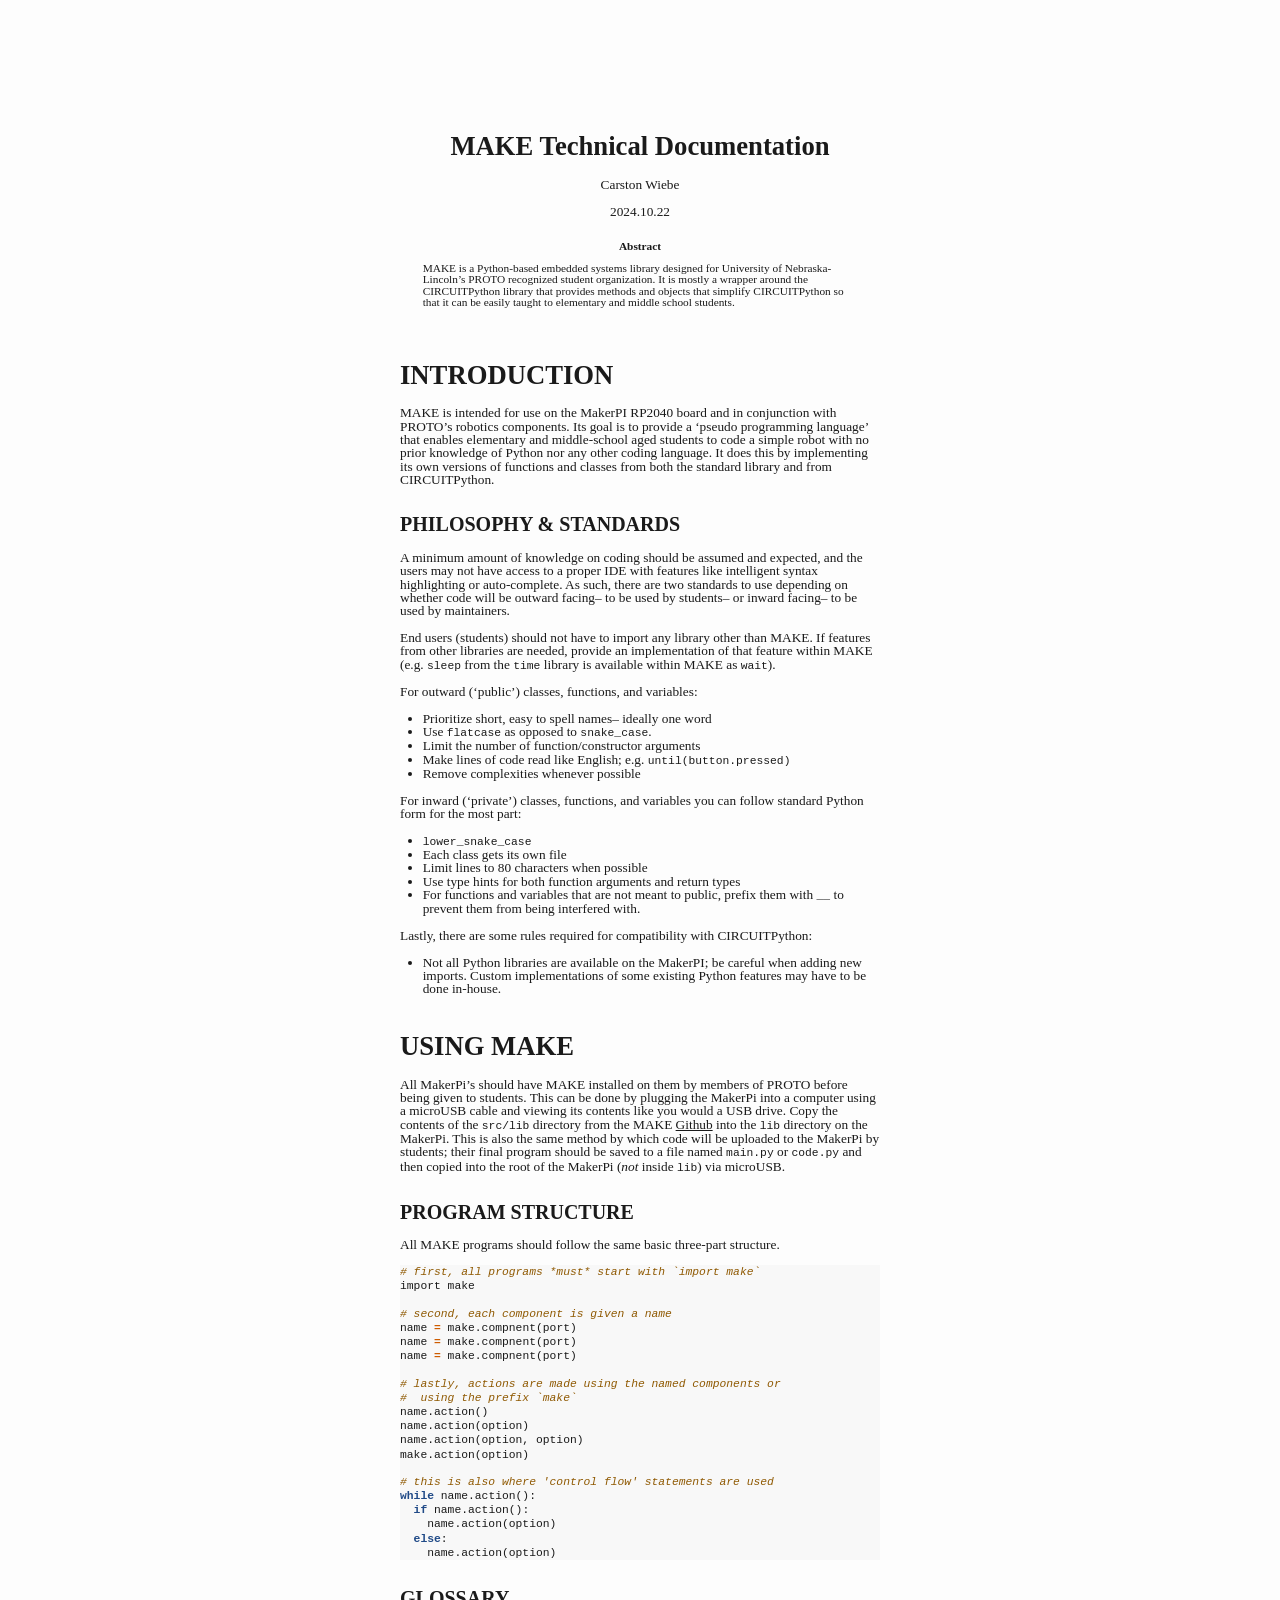
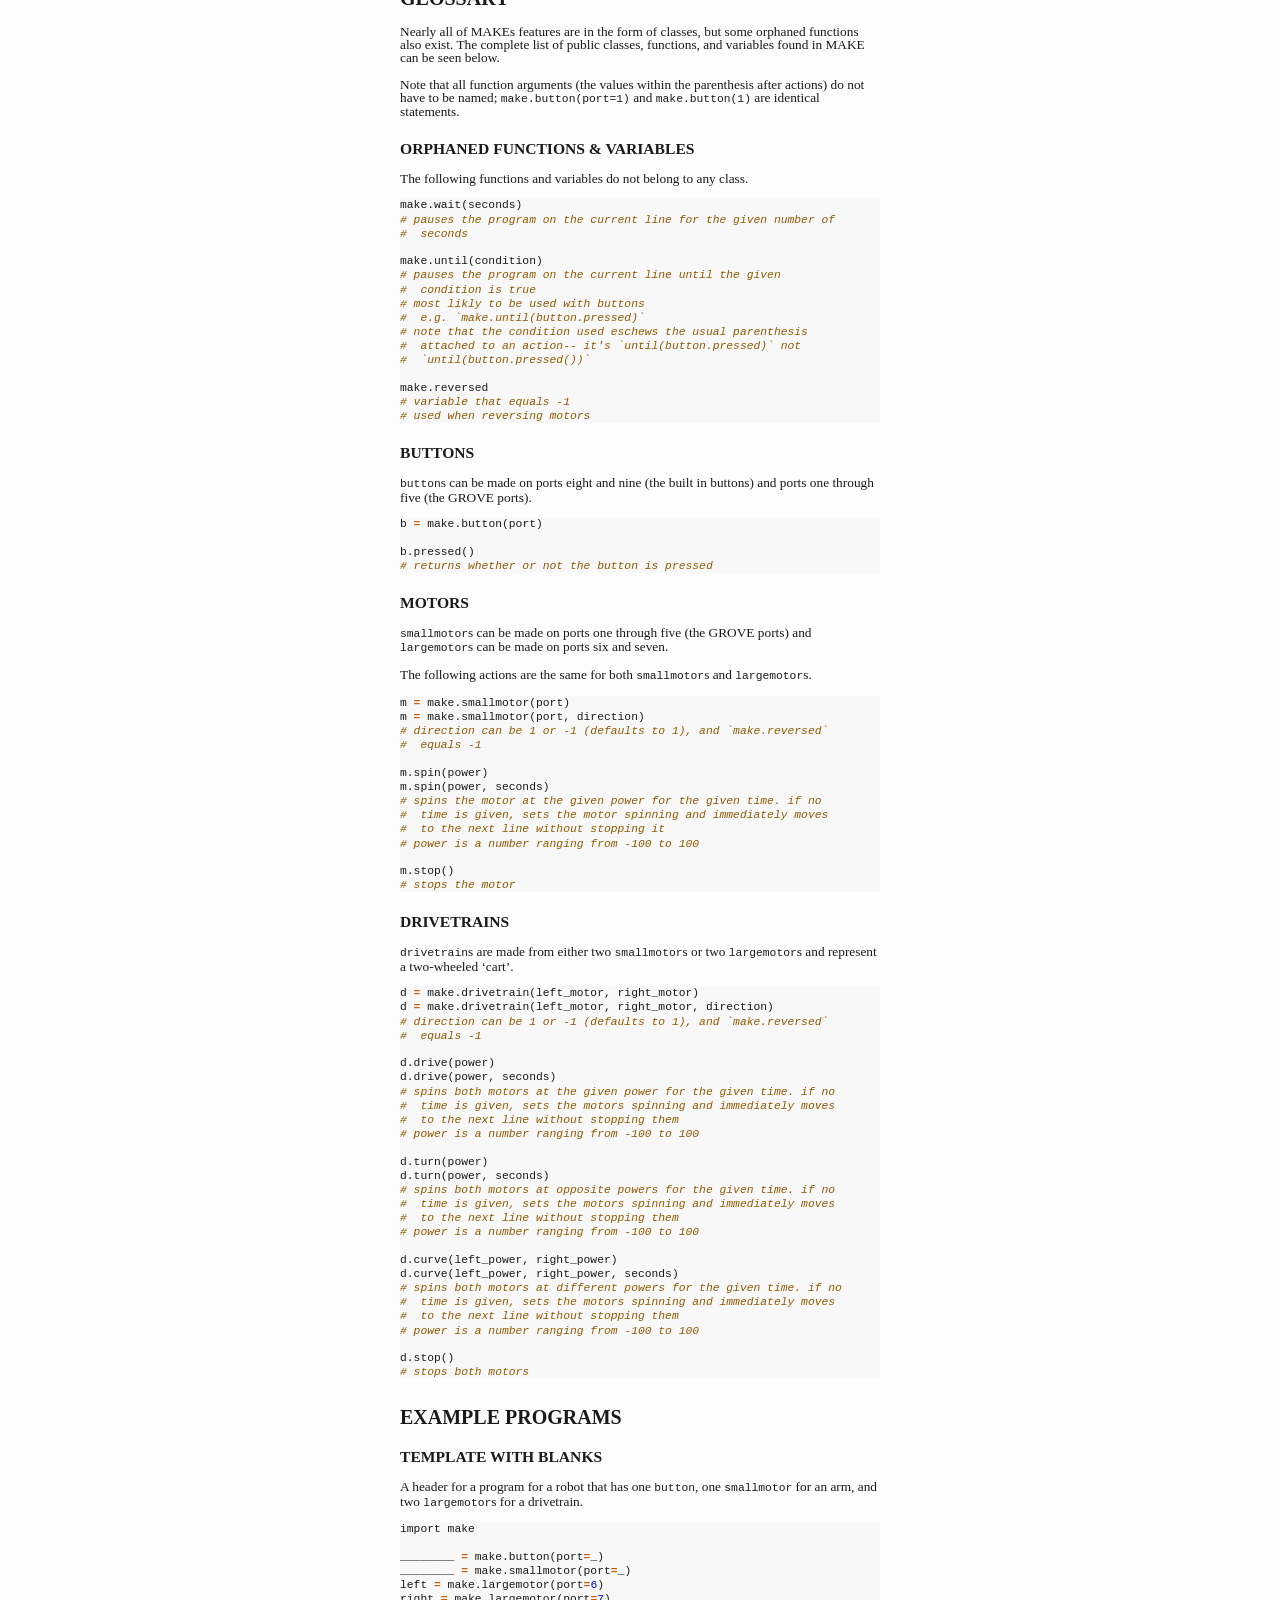
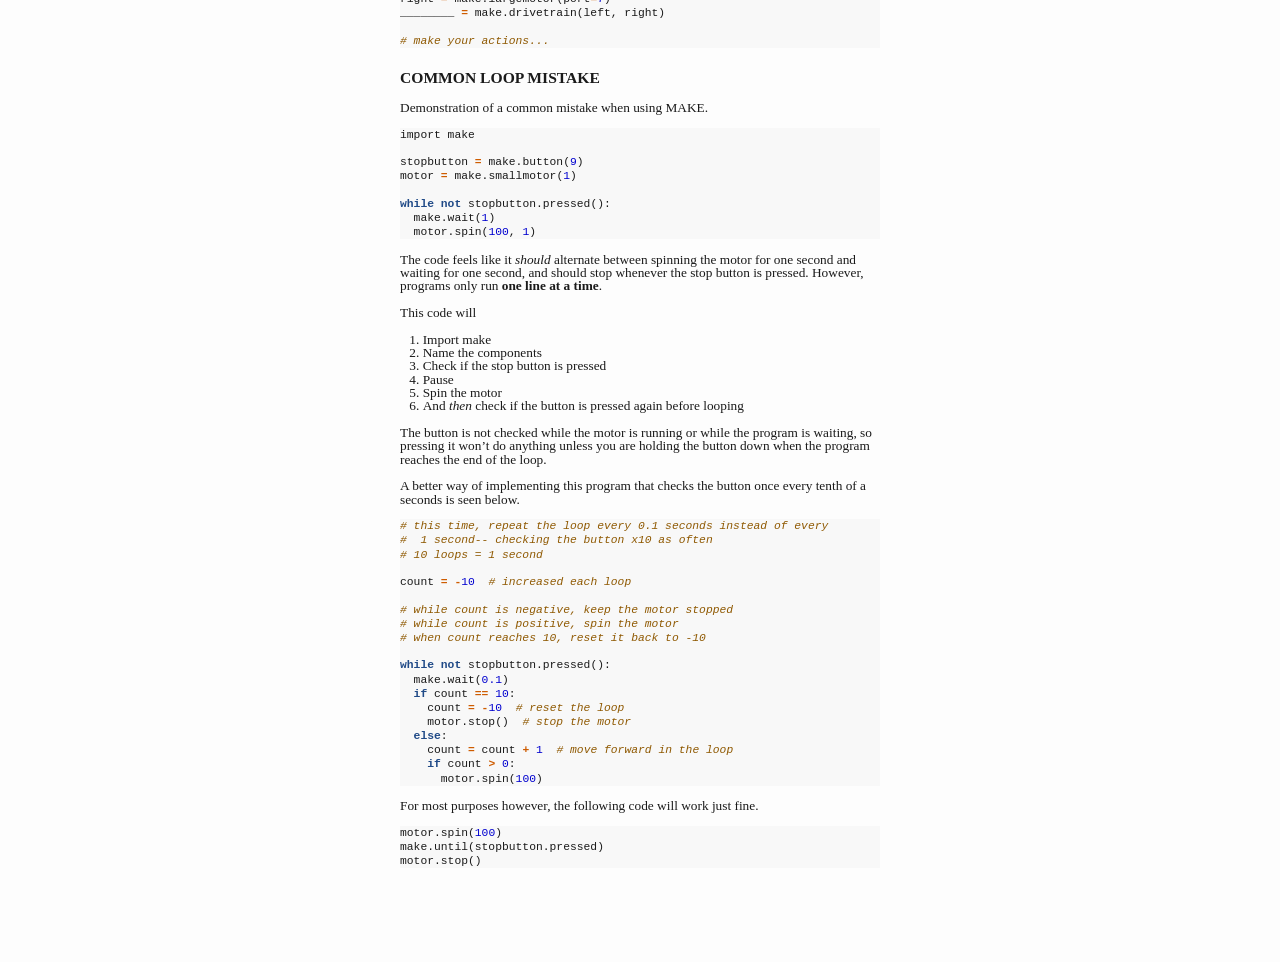
<file: doc/techdoc/techdoc.md.html>
<!DOCTYPE html>
<html xmlns="http://www.w3.org/1999/xhtml" lang="" xml:lang="">
<head>
  <meta charset="utf-8" />
  <meta name="generator" content="pandoc" />
  <meta name="viewport" content="width=device-width, initial-scale=1.0, user-scalable=yes" />
  <meta name="author" content="Carston Wiebe" />
  <title>MAKE Technical Documentation</title>
  <style>
    html {
      line-height: 1;
      font-family: Georgia, serif;
      font-size: 10pt;
      color: #1a1a1a;
      background-color: #fdfdfd;
    }
    body {
      margin: 0 auto;
      max-width: 36em;
      padding-left: 1in;
      padding-right: 1in;
      padding-top: 1in;
      padding-bottom: 1in;
      hyphens: auto;
      overflow-wrap: break-word;
      text-rendering: optimizeLegibility;
      font-kerning: normal;
    }
    @media (max-width: 600px) {
      body {
        font-size: 0.9em;
        padding: 1em;
      }
      h1 {
        font-size: 1.8em;
      }
    }
    @media print {
      body {
        background-color: transparent;
        color: black;
        font-size: 12pt;
      }
      p, h2, h3 {
        orphans: 3;
        widows: 3;
      }
      h2, h3, h4 {
        page-break-after: avoid;
      }
    }
    p {
      margin: 1em 0;
    }
    a {
      color: #1a1a1a;
    }
    a:visited {
      color: #1a1a1a;
    }
    img {
      max-width: 100%;
    }
    h1, h2, h3, h4, h5, h6 {
      margin-top: 1.4em;
    }
    h5, h6 {
      font-size: 1em;
      font-style: italic;
    }
    h6 {
      font-weight: normal;
    }
    ol, ul {
      padding-left: 1.7em;
      margin-top: 1em;
    }
    li > ol, li > ul {
      margin-top: 0;
    }
    blockquote {
      margin: 1em 0 1em 1.7em;
      padding-left: 1em;
      border-left: 2px solid #e6e6e6;
      color: #606060;
    }
    div.abstract {
      margin: 2em 2em 2em 2em;
      text-align: left;
      font-size: 85%;
    }
    div.abstract-title {
      font-weight: bold;
      text-align: center;
      padding: 0;
      margin-bottom: 0.5em;
    }
    code {
      font-family: Menlo, Monaco, 'Lucida Console', Consolas, monospace;
      font-size: 85%;
      margin: 0;
    }
    pre {
      margin: 1em 0;
      overflow: auto;
    }
    pre code {
      padding: 0;
      overflow: visible;
      overflow-wrap: normal;
    }
    .sourceCode {
     background-color: transparent;
     overflow: visible;
    }
    hr {
      background-color: #1a1a1a;
      border: none;
      height: 1px;
      margin: 1em 0;
    }
    table {
      margin: 1em 0;
      border-collapse: collapse;
      width: 100%;
      overflow-x: auto;
      display: block;
      font-variant-numeric: lining-nums tabular-nums;
    }
    table caption {
      margin-bottom: 0.75em;
    }
    tbody {
      margin-top: 0.5em;
      border-top: 1px solid #1a1a1a;
      border-bottom: 1px solid #1a1a1a;
    }
    th {
      border-top: 1px solid #1a1a1a;
      padding: 0.25em 0.5em 0.25em 0.5em;
    }
    td {
      padding: 0.125em 0.5em 0.25em 0.5em;
    }
    header {
      margin-bottom: 4em;
      text-align: center;
    }
    #TOC li {
      list-style: none;
    }
    #TOC ul {
      padding-left: 1.3em;
    }
    #TOC > ul {
      padding-left: 0;
    }
    #TOC a:not(:hover) {
      text-decoration: none;
    }
    code{white-space: pre-wrap;}
    span.smallcaps{font-variant: small-caps;}
    span.underline{text-decoration: underline;}
    div.column{display: inline-block; vertical-align: top; width: 50%;}
    div.hanging-indent{margin-left: 1.5em; text-indent: -1.5em;}
    ul.task-list{list-style: none;}
    pre > code.sourceCode { white-space: pre; position: relative; }
    pre > code.sourceCode > span { display: inline-block; line-height: 1.25; }
    pre > code.sourceCode > span:empty { height: 1.2em; }
    .sourceCode { overflow: visible; }
    code.sourceCode > span { color: inherit; text-decoration: inherit; }
    div.sourceCode { margin: 1em 0; }
    pre.sourceCode { margin: 0; }
    @media screen {
    div.sourceCode { overflow: auto; }
    }
    @media print {
    pre > code.sourceCode { white-space: pre-wrap; }
    pre > code.sourceCode > span { text-indent: -5em; padding-left: 5em; }
    }
    pre.numberSource code
      { counter-reset: source-line 0; }
    pre.numberSource code > span
      { position: relative; left: -4em; counter-increment: source-line; }
    pre.numberSource code > span > a:first-child::before
      { content: counter(source-line);
        position: relative; left: -1em; text-align: right; vertical-align: baseline;
        border: none; display: inline-block;
        -webkit-touch-callout: none; -webkit-user-select: none;
        -khtml-user-select: none; -moz-user-select: none;
        -ms-user-select: none; user-select: none;
        padding: 0 4px; width: 4em;
        color: #aaaaaa;
      }
    pre.numberSource { margin-left: 3em; border-left: 1px solid #aaaaaa;  padding-left: 4px; }
    div.sourceCode
      {  background-color: #f8f8f8; }
    @media screen {
    pre > code.sourceCode > span > a:first-child::before { text-decoration: underline; }
    }
    code span.al { color: #ef2929; } /* Alert */
    code span.an { color: #8f5902; font-weight: bold; font-style: italic; } /* Annotation */
    code span.at { color: #c4a000; } /* Attribute */
    code span.bn { color: #0000cf; } /* BaseN */
    code span.cf { color: #204a87; font-weight: bold; } /* ControlFlow */
    code span.ch { color: #4e9a06; } /* Char */
    code span.cn { color: #000000; } /* Constant */
    code span.co { color: #8f5902; font-style: italic; } /* Comment */
    code span.cv { color: #8f5902; font-weight: bold; font-style: italic; } /* CommentVar */
    code span.do { color: #8f5902; font-weight: bold; font-style: italic; } /* Documentation */
    code span.dt { color: #204a87; } /* DataType */
    code span.dv { color: #0000cf; } /* DecVal */
    code span.er { color: #a40000; font-weight: bold; } /* Error */
    code span.ex { } /* Extension */
    code span.fl { color: #0000cf; } /* Float */
    code span.fu { color: #000000; } /* Function */
    code span.im { } /* Import */
    code span.in { color: #8f5902; font-weight: bold; font-style: italic; } /* Information */
    code span.kw { color: #204a87; font-weight: bold; } /* Keyword */
    code span.op { color: #ce5c00; font-weight: bold; } /* Operator */
    code span.ot { color: #8f5902; } /* Other */
    code span.pp { color: #8f5902; font-style: italic; } /* Preprocessor */
    code span.sc { color: #000000; } /* SpecialChar */
    code span.ss { color: #4e9a06; } /* SpecialString */
    code span.st { color: #4e9a06; } /* String */
    code span.va { color: #000000; } /* Variable */
    code span.vs { color: #4e9a06; } /* VerbatimString */
    code span.wa { color: #8f5902; font-weight: bold; font-style: italic; } /* Warning */
    .display.math{display: block; text-align: center; margin: 0.5rem auto;}
  </style>
</head>
<body>
<header id="title-block-header">
<h1 class="title">MAKE Technical Documentation</h1>
<p class="author">Carston Wiebe</p>
<p class="date">2024.10.22</p>
<div class="abstract">
<div class="abstract-title">Abstract</div>
<p>MAKE is a Python-based embedded systems library designed for
University of Nebraska-Lincoln’s PROTO recognized student organization.
It is mostly a wrapper around the CIRCUITPython library that provides
methods and objects that simplify CIRCUITPython so that it can be easily
taught to elementary and middle school students.</p>
</div>
</header>
<h1 id="introduction">INTRODUCTION</h1>
<p>MAKE is intended for use on the MakerPI RP2040 board and in
conjunction with PROTO’s robotics components. Its goal is to provide a
‘pseudo programming language’ that enables elementary and middle-school
aged students to code a simple robot with no prior knowledge of Python
nor any other coding language. It does this by implementing its own
versions of functions and classes from both the standard library and
from CIRCUITPython.</p>
<h2 id="philosophy-standards">PHILOSOPHY &amp; STANDARDS</h2>
<p>A minimum amount of knowledge on coding should be assumed and
expected, and the users may not have access to a proper IDE with
features like intelligent syntax highlighting or auto-complete. As such,
there are two standards to use depending on whether code will be outward
facing– to be used by students– or inward facing– to be used by
maintainers.</p>
<p>End users (students) should not have to import any library other than
MAKE. If features from other libraries are needed, provide an
implementation of that feature within MAKE (e.g. <code>sleep</code> from
the <code>time</code> library is available within MAKE as
<code>wait</code>).</p>
<p>For outward (‘public’) classes, functions, and variables:</p>
<ul>
<li>Prioritize short, easy to spell names– ideally one word</li>
<li>Use <code>flatcase</code> as opposed to
<code>snake_case</code>.</li>
<li>Limit the number of function/constructor arguments</li>
<li>Make lines of code read like English;
e.g. <code>until(button.pressed)</code></li>
<li>Remove complexities whenever possible</li>
</ul>
<p>For inward (‘private’) classes, functions, and variables you can
follow standard Python form for the most part:</p>
<ul>
<li><code>lower_snake_case</code></li>
<li>Each class gets its own file</li>
<li>Limit lines to 80 characters when possible</li>
<li>Use type hints for both function arguments and return types</li>
<li>For functions and variables that are not meant to public, prefix
them with <code>__</code> to prevent them from being interfered
with.</li>
</ul>
<p>Lastly, there are some rules required for compatibility with
CIRCUITPython:</p>
<ul>
<li>Not all Python libraries are available on the MakerPI; be careful
when adding new imports. Custom implementations of some existing Python
features may have to be done in-house.</li>
</ul>
<h1 id="using-make">USING MAKE</h1>
<p>All MakerPi’s should have MAKE installed on them by members of PROTO
before being given to students. This can be done by plugging the MakerPi
into a computer using a microUSB cable and viewing its contents like you
would a USB drive. Copy the contents of the <code>src/lib</code>
directory from the MAKE <a
href="https://github.com/ctwiebe23/PROTO">Github</a> into the
<code>lib</code> directory on the MakerPi. This is also the same method
by which code will be uploaded to the MakerPi by students; their final
program should be saved to a file named <code>main.py</code> or
<code>code.py</code> and then copied into the root of the MakerPi
(<em>not</em> inside <code>lib</code>) via microUSB.</p>
<h2 id="program-structure">PROGRAM STRUCTURE</h2>
<p>All MAKE programs should follow the same basic three-part
structure.</p>
<div class="sourceCode" id="cb1"><pre
class="sourceCode python"><code class="sourceCode python"><span id="cb1-1"><a href="#cb1-1" aria-hidden="true" tabindex="-1"></a><span class="co"># first, all programs *must* start with `import make`</span></span>
<span id="cb1-2"><a href="#cb1-2" aria-hidden="true" tabindex="-1"></a><span class="im">import</span> make</span>
<span id="cb1-3"><a href="#cb1-3" aria-hidden="true" tabindex="-1"></a></span>
<span id="cb1-4"><a href="#cb1-4" aria-hidden="true" tabindex="-1"></a><span class="co"># second, each component is given a name</span></span>
<span id="cb1-5"><a href="#cb1-5" aria-hidden="true" tabindex="-1"></a>name <span class="op">=</span> make.compnent(port)</span>
<span id="cb1-6"><a href="#cb1-6" aria-hidden="true" tabindex="-1"></a>name <span class="op">=</span> make.compnent(port)</span>
<span id="cb1-7"><a href="#cb1-7" aria-hidden="true" tabindex="-1"></a>name <span class="op">=</span> make.compnent(port)</span>
<span id="cb1-8"><a href="#cb1-8" aria-hidden="true" tabindex="-1"></a></span>
<span id="cb1-9"><a href="#cb1-9" aria-hidden="true" tabindex="-1"></a><span class="co"># lastly, actions are made using the named components or</span></span>
<span id="cb1-10"><a href="#cb1-10" aria-hidden="true" tabindex="-1"></a><span class="co">#  using the prefix `make`</span></span>
<span id="cb1-11"><a href="#cb1-11" aria-hidden="true" tabindex="-1"></a>name.action()</span>
<span id="cb1-12"><a href="#cb1-12" aria-hidden="true" tabindex="-1"></a>name.action(option)</span>
<span id="cb1-13"><a href="#cb1-13" aria-hidden="true" tabindex="-1"></a>name.action(option, option)</span>
<span id="cb1-14"><a href="#cb1-14" aria-hidden="true" tabindex="-1"></a>make.action(option)</span>
<span id="cb1-15"><a href="#cb1-15" aria-hidden="true" tabindex="-1"></a></span>
<span id="cb1-16"><a href="#cb1-16" aria-hidden="true" tabindex="-1"></a><span class="co"># this is also where &#39;control flow&#39; statements are used</span></span>
<span id="cb1-17"><a href="#cb1-17" aria-hidden="true" tabindex="-1"></a><span class="cf">while</span> name.action():</span>
<span id="cb1-18"><a href="#cb1-18" aria-hidden="true" tabindex="-1"></a>  <span class="cf">if</span> name.action():</span>
<span id="cb1-19"><a href="#cb1-19" aria-hidden="true" tabindex="-1"></a>    name.action(option)</span>
<span id="cb1-20"><a href="#cb1-20" aria-hidden="true" tabindex="-1"></a>  <span class="cf">else</span>:</span>
<span id="cb1-21"><a href="#cb1-21" aria-hidden="true" tabindex="-1"></a>    name.action(option)</span></code></pre></div>
<h2 id="glossary">GLOSSARY</h2>
<p>Nearly all of MAKEs features are in the form of classes, but some
orphaned functions also exist. The complete list of public classes,
functions, and variables found in MAKE can be seen below.</p>
<p>Note that all function arguments (the values within the parenthesis
after actions) do not have to be named; <code>make.button(port=1)</code>
and <code>make.button(1)</code> are identical statements.</p>
<h3 id="orphaned-functions-variables">ORPHANED FUNCTIONS &amp;
VARIABLES</h3>
<p>The following functions and variables do not belong to any class.</p>
<div class="sourceCode" id="cb2"><pre
class="sourceCode python"><code class="sourceCode python"><span id="cb2-1"><a href="#cb2-1" aria-hidden="true" tabindex="-1"></a>make.wait(seconds)</span>
<span id="cb2-2"><a href="#cb2-2" aria-hidden="true" tabindex="-1"></a><span class="co"># pauses the program on the current line for the given number of</span></span>
<span id="cb2-3"><a href="#cb2-3" aria-hidden="true" tabindex="-1"></a><span class="co">#  seconds</span></span>
<span id="cb2-4"><a href="#cb2-4" aria-hidden="true" tabindex="-1"></a></span>
<span id="cb2-5"><a href="#cb2-5" aria-hidden="true" tabindex="-1"></a>make.until(condition)</span>
<span id="cb2-6"><a href="#cb2-6" aria-hidden="true" tabindex="-1"></a><span class="co"># pauses the program on the current line until the given</span></span>
<span id="cb2-7"><a href="#cb2-7" aria-hidden="true" tabindex="-1"></a><span class="co">#  condition is true</span></span>
<span id="cb2-8"><a href="#cb2-8" aria-hidden="true" tabindex="-1"></a><span class="co"># most likly to be used with buttons</span></span>
<span id="cb2-9"><a href="#cb2-9" aria-hidden="true" tabindex="-1"></a><span class="co">#  e.g. `make.until(button.pressed)`</span></span>
<span id="cb2-10"><a href="#cb2-10" aria-hidden="true" tabindex="-1"></a><span class="co"># note that the condition used eschews the usual parenthesis</span></span>
<span id="cb2-11"><a href="#cb2-11" aria-hidden="true" tabindex="-1"></a><span class="co">#  attached to an action-- it&#39;s `until(button.pressed)` not</span></span>
<span id="cb2-12"><a href="#cb2-12" aria-hidden="true" tabindex="-1"></a><span class="co">#  `until(button.pressed())`</span></span>
<span id="cb2-13"><a href="#cb2-13" aria-hidden="true" tabindex="-1"></a></span>
<span id="cb2-14"><a href="#cb2-14" aria-hidden="true" tabindex="-1"></a>make.<span class="bu">reversed</span></span>
<span id="cb2-15"><a href="#cb2-15" aria-hidden="true" tabindex="-1"></a><span class="co"># variable that equals -1</span></span>
<span id="cb2-16"><a href="#cb2-16" aria-hidden="true" tabindex="-1"></a><span class="co"># used when reversing motors</span></span></code></pre></div>
<h3 id="buttons">BUTTONS</h3>
<p><code>button</code>s can be made on ports eight and nine (the built
in buttons) and ports one through five (the GROVE ports).</p>
<div class="sourceCode" id="cb3"><pre
class="sourceCode python"><code class="sourceCode python"><span id="cb3-1"><a href="#cb3-1" aria-hidden="true" tabindex="-1"></a>b <span class="op">=</span> make.button(port)</span>
<span id="cb3-2"><a href="#cb3-2" aria-hidden="true" tabindex="-1"></a></span>
<span id="cb3-3"><a href="#cb3-3" aria-hidden="true" tabindex="-1"></a>b.pressed()</span>
<span id="cb3-4"><a href="#cb3-4" aria-hidden="true" tabindex="-1"></a><span class="co"># returns whether or not the button is pressed</span></span></code></pre></div>
<h3 id="motors">MOTORS</h3>
<p><code>smallmotor</code>s can be made on ports one through five (the
GROVE ports) and <code>largemotor</code>s can be made on ports six and
seven.</p>
<p>The following actions are the same for both <code>smallmotor</code>s
and <code>largemotor</code>s.</p>
<div class="sourceCode" id="cb4"><pre
class="sourceCode python"><code class="sourceCode python"><span id="cb4-1"><a href="#cb4-1" aria-hidden="true" tabindex="-1"></a>m <span class="op">=</span> make.smallmotor(port)</span>
<span id="cb4-2"><a href="#cb4-2" aria-hidden="true" tabindex="-1"></a>m <span class="op">=</span> make.smallmotor(port, direction)</span>
<span id="cb4-3"><a href="#cb4-3" aria-hidden="true" tabindex="-1"></a><span class="co"># direction can be 1 or -1 (defaults to 1), and `make.reversed`</span></span>
<span id="cb4-4"><a href="#cb4-4" aria-hidden="true" tabindex="-1"></a><span class="co">#  equals -1</span></span>
<span id="cb4-5"><a href="#cb4-5" aria-hidden="true" tabindex="-1"></a></span>
<span id="cb4-6"><a href="#cb4-6" aria-hidden="true" tabindex="-1"></a>m.spin(power)</span>
<span id="cb4-7"><a href="#cb4-7" aria-hidden="true" tabindex="-1"></a>m.spin(power, seconds)</span>
<span id="cb4-8"><a href="#cb4-8" aria-hidden="true" tabindex="-1"></a><span class="co"># spins the motor at the given power for the given time. if no</span></span>
<span id="cb4-9"><a href="#cb4-9" aria-hidden="true" tabindex="-1"></a><span class="co">#  time is given, sets the motor spinning and immediately moves</span></span>
<span id="cb4-10"><a href="#cb4-10" aria-hidden="true" tabindex="-1"></a><span class="co">#  to the next line without stopping it</span></span>
<span id="cb4-11"><a href="#cb4-11" aria-hidden="true" tabindex="-1"></a><span class="co"># power is a number ranging from -100 to 100</span></span>
<span id="cb4-12"><a href="#cb4-12" aria-hidden="true" tabindex="-1"></a></span>
<span id="cb4-13"><a href="#cb4-13" aria-hidden="true" tabindex="-1"></a>m.stop()</span>
<span id="cb4-14"><a href="#cb4-14" aria-hidden="true" tabindex="-1"></a><span class="co"># stops the motor</span></span></code></pre></div>
<h3 id="drivetrains">DRIVETRAINS</h3>
<p><code>drivetrain</code>s are made from either two
<code>smallmotor</code>s or two <code>largemotor</code>s and represent a
two-wheeled ‘cart’.</p>
<div class="sourceCode" id="cb5"><pre
class="sourceCode python"><code class="sourceCode python"><span id="cb5-1"><a href="#cb5-1" aria-hidden="true" tabindex="-1"></a>d <span class="op">=</span> make.drivetrain(left_motor, right_motor)</span>
<span id="cb5-2"><a href="#cb5-2" aria-hidden="true" tabindex="-1"></a>d <span class="op">=</span> make.drivetrain(left_motor, right_motor, direction)</span>
<span id="cb5-3"><a href="#cb5-3" aria-hidden="true" tabindex="-1"></a><span class="co"># direction can be 1 or -1 (defaults to 1), and `make.reversed`</span></span>
<span id="cb5-4"><a href="#cb5-4" aria-hidden="true" tabindex="-1"></a><span class="co">#  equals -1</span></span>
<span id="cb5-5"><a href="#cb5-5" aria-hidden="true" tabindex="-1"></a></span>
<span id="cb5-6"><a href="#cb5-6" aria-hidden="true" tabindex="-1"></a>d.drive(power)</span>
<span id="cb5-7"><a href="#cb5-7" aria-hidden="true" tabindex="-1"></a>d.drive(power, seconds)</span>
<span id="cb5-8"><a href="#cb5-8" aria-hidden="true" tabindex="-1"></a><span class="co"># spins both motors at the given power for the given time. if no</span></span>
<span id="cb5-9"><a href="#cb5-9" aria-hidden="true" tabindex="-1"></a><span class="co">#  time is given, sets the motors spinning and immediately moves</span></span>
<span id="cb5-10"><a href="#cb5-10" aria-hidden="true" tabindex="-1"></a><span class="co">#  to the next line without stopping them</span></span>
<span id="cb5-11"><a href="#cb5-11" aria-hidden="true" tabindex="-1"></a><span class="co"># power is a number ranging from -100 to 100</span></span>
<span id="cb5-12"><a href="#cb5-12" aria-hidden="true" tabindex="-1"></a></span>
<span id="cb5-13"><a href="#cb5-13" aria-hidden="true" tabindex="-1"></a>d.turn(power)</span>
<span id="cb5-14"><a href="#cb5-14" aria-hidden="true" tabindex="-1"></a>d.turn(power, seconds)</span>
<span id="cb5-15"><a href="#cb5-15" aria-hidden="true" tabindex="-1"></a><span class="co"># spins both motors at opposite powers for the given time. if no</span></span>
<span id="cb5-16"><a href="#cb5-16" aria-hidden="true" tabindex="-1"></a><span class="co">#  time is given, sets the motors spinning and immediately moves</span></span>
<span id="cb5-17"><a href="#cb5-17" aria-hidden="true" tabindex="-1"></a><span class="co">#  to the next line without stopping them</span></span>
<span id="cb5-18"><a href="#cb5-18" aria-hidden="true" tabindex="-1"></a><span class="co"># power is a number ranging from -100 to 100</span></span>
<span id="cb5-19"><a href="#cb5-19" aria-hidden="true" tabindex="-1"></a></span>
<span id="cb5-20"><a href="#cb5-20" aria-hidden="true" tabindex="-1"></a>d.curve(left_power, right_power)</span>
<span id="cb5-21"><a href="#cb5-21" aria-hidden="true" tabindex="-1"></a>d.curve(left_power, right_power, seconds)</span>
<span id="cb5-22"><a href="#cb5-22" aria-hidden="true" tabindex="-1"></a><span class="co"># spins both motors at different powers for the given time. if no</span></span>
<span id="cb5-23"><a href="#cb5-23" aria-hidden="true" tabindex="-1"></a><span class="co">#  time is given, sets the motors spinning and immediately moves</span></span>
<span id="cb5-24"><a href="#cb5-24" aria-hidden="true" tabindex="-1"></a><span class="co">#  to the next line without stopping them</span></span>
<span id="cb5-25"><a href="#cb5-25" aria-hidden="true" tabindex="-1"></a><span class="co"># power is a number ranging from -100 to 100</span></span>
<span id="cb5-26"><a href="#cb5-26" aria-hidden="true" tabindex="-1"></a></span>
<span id="cb5-27"><a href="#cb5-27" aria-hidden="true" tabindex="-1"></a>d.stop()</span>
<span id="cb5-28"><a href="#cb5-28" aria-hidden="true" tabindex="-1"></a><span class="co"># stops both motors</span></span></code></pre></div>
<h2 id="example-programs">EXAMPLE PROGRAMS</h2>
<h3 id="template-with-blanks">TEMPLATE WITH BLANKS</h3>
<p>A header for a program for a robot that has one <code>button</code>,
one <code>smallmotor</code> for an arm, and two <code>largemotor</code>s
for a drivetrain.</p>
<div class="sourceCode" id="cb6"><pre
class="sourceCode python"><code class="sourceCode python"><span id="cb6-1"><a href="#cb6-1" aria-hidden="true" tabindex="-1"></a><span class="im">import</span> make</span>
<span id="cb6-2"><a href="#cb6-2" aria-hidden="true" tabindex="-1"></a></span>
<span id="cb6-3"><a href="#cb6-3" aria-hidden="true" tabindex="-1"></a>________ <span class="op">=</span> make.button(port<span class="op">=</span>_)</span>
<span id="cb6-4"><a href="#cb6-4" aria-hidden="true" tabindex="-1"></a>________ <span class="op">=</span> make.smallmotor(port<span class="op">=</span>_)</span>
<span id="cb6-5"><a href="#cb6-5" aria-hidden="true" tabindex="-1"></a>left <span class="op">=</span> make.largemotor(port<span class="op">=</span><span class="dv">6</span>)</span>
<span id="cb6-6"><a href="#cb6-6" aria-hidden="true" tabindex="-1"></a>right <span class="op">=</span> make.largemotor(port<span class="op">=</span><span class="dv">7</span>)</span>
<span id="cb6-7"><a href="#cb6-7" aria-hidden="true" tabindex="-1"></a>________ <span class="op">=</span> make.drivetrain(left, right)</span>
<span id="cb6-8"><a href="#cb6-8" aria-hidden="true" tabindex="-1"></a></span>
<span id="cb6-9"><a href="#cb6-9" aria-hidden="true" tabindex="-1"></a><span class="co"># make your actions...</span></span></code></pre></div>
<h3 id="common-loop-mistake">COMMON LOOP MISTAKE</h3>
<p>Demonstration of a common mistake when using MAKE.</p>
<div class="sourceCode" id="cb7"><pre
class="sourceCode python"><code class="sourceCode python"><span id="cb7-1"><a href="#cb7-1" aria-hidden="true" tabindex="-1"></a><span class="im">import</span> make</span>
<span id="cb7-2"><a href="#cb7-2" aria-hidden="true" tabindex="-1"></a></span>
<span id="cb7-3"><a href="#cb7-3" aria-hidden="true" tabindex="-1"></a>stopbutton <span class="op">=</span> make.button(<span class="dv">9</span>)</span>
<span id="cb7-4"><a href="#cb7-4" aria-hidden="true" tabindex="-1"></a>motor <span class="op">=</span> make.smallmotor(<span class="dv">1</span>)</span>
<span id="cb7-5"><a href="#cb7-5" aria-hidden="true" tabindex="-1"></a></span>
<span id="cb7-6"><a href="#cb7-6" aria-hidden="true" tabindex="-1"></a><span class="cf">while</span> <span class="kw">not</span> stopbutton.pressed():</span>
<span id="cb7-7"><a href="#cb7-7" aria-hidden="true" tabindex="-1"></a>  make.wait(<span class="dv">1</span>)</span>
<span id="cb7-8"><a href="#cb7-8" aria-hidden="true" tabindex="-1"></a>  motor.spin(<span class="dv">100</span>, <span class="dv">1</span>)</span></code></pre></div>
<p>The code feels like it <em>should</em> alternate between spinning the
motor for one second and waiting for one second, and should stop
whenever the stop button is pressed. However, programs only run
<strong>one line at a time</strong>.</p>
<p>This code will</p>
<ol type="1">
<li>Import make</li>
<li>Name the components</li>
<li>Check if the stop button is pressed</li>
<li>Pause</li>
<li>Spin the motor</li>
<li>And <em>then</em> check if the button is pressed again before
looping</li>
</ol>
<p>The button is not checked while the motor is running or while the
program is waiting, so pressing it won’t do anything unless you are
holding the button down when the program reaches the end of the
loop.</p>
<p>A better way of implementing this program that checks the button once
every tenth of a seconds is seen below.</p>
<div class="sourceCode" id="cb8"><pre
class="sourceCode python"><code class="sourceCode python"><span id="cb8-1"><a href="#cb8-1" aria-hidden="true" tabindex="-1"></a><span class="co"># this time, repeat the loop every 0.1 seconds instead of every</span></span>
<span id="cb8-2"><a href="#cb8-2" aria-hidden="true" tabindex="-1"></a><span class="co">#  1 second-- checking the button x10 as often</span></span>
<span id="cb8-3"><a href="#cb8-3" aria-hidden="true" tabindex="-1"></a><span class="co"># 10 loops = 1 second</span></span>
<span id="cb8-4"><a href="#cb8-4" aria-hidden="true" tabindex="-1"></a></span>
<span id="cb8-5"><a href="#cb8-5" aria-hidden="true" tabindex="-1"></a>count <span class="op">=</span> <span class="op">-</span><span class="dv">10</span>  <span class="co"># increased each loop</span></span>
<span id="cb8-6"><a href="#cb8-6" aria-hidden="true" tabindex="-1"></a></span>
<span id="cb8-7"><a href="#cb8-7" aria-hidden="true" tabindex="-1"></a><span class="co"># while count is negative, keep the motor stopped</span></span>
<span id="cb8-8"><a href="#cb8-8" aria-hidden="true" tabindex="-1"></a><span class="co"># while count is positive, spin the motor</span></span>
<span id="cb8-9"><a href="#cb8-9" aria-hidden="true" tabindex="-1"></a><span class="co"># when count reaches 10, reset it back to -10</span></span>
<span id="cb8-10"><a href="#cb8-10" aria-hidden="true" tabindex="-1"></a></span>
<span id="cb8-11"><a href="#cb8-11" aria-hidden="true" tabindex="-1"></a><span class="cf">while</span> <span class="kw">not</span> stopbutton.pressed():</span>
<span id="cb8-12"><a href="#cb8-12" aria-hidden="true" tabindex="-1"></a>  make.wait(<span class="fl">0.1</span>)</span>
<span id="cb8-13"><a href="#cb8-13" aria-hidden="true" tabindex="-1"></a>  <span class="cf">if</span> count <span class="op">==</span> <span class="dv">10</span>:</span>
<span id="cb8-14"><a href="#cb8-14" aria-hidden="true" tabindex="-1"></a>    count <span class="op">=</span> <span class="op">-</span><span class="dv">10</span>  <span class="co"># reset the loop</span></span>
<span id="cb8-15"><a href="#cb8-15" aria-hidden="true" tabindex="-1"></a>    motor.stop()  <span class="co"># stop the motor</span></span>
<span id="cb8-16"><a href="#cb8-16" aria-hidden="true" tabindex="-1"></a>  <span class="cf">else</span>:</span>
<span id="cb8-17"><a href="#cb8-17" aria-hidden="true" tabindex="-1"></a>    count <span class="op">=</span> count <span class="op">+</span> <span class="dv">1</span>  <span class="co"># move forward in the loop</span></span>
<span id="cb8-18"><a href="#cb8-18" aria-hidden="true" tabindex="-1"></a>    <span class="cf">if</span> count <span class="op">&gt;</span> <span class="dv">0</span>:</span>
<span id="cb8-19"><a href="#cb8-19" aria-hidden="true" tabindex="-1"></a>      motor.spin(<span class="dv">100</span>)</span></code></pre></div>
<p>For most purposes however, the following code will work just
fine.</p>
<div class="sourceCode" id="cb9"><pre
class="sourceCode python"><code class="sourceCode python"><span id="cb9-1"><a href="#cb9-1" aria-hidden="true" tabindex="-1"></a>motor.spin(<span class="dv">100</span>)</span>
<span id="cb9-2"><a href="#cb9-2" aria-hidden="true" tabindex="-1"></a>make.until(stopbutton.pressed)</span>
<span id="cb9-3"><a href="#cb9-3" aria-hidden="true" tabindex="-1"></a>motor.stop()</span></code></pre></div>
</body>
</html>
</file>
